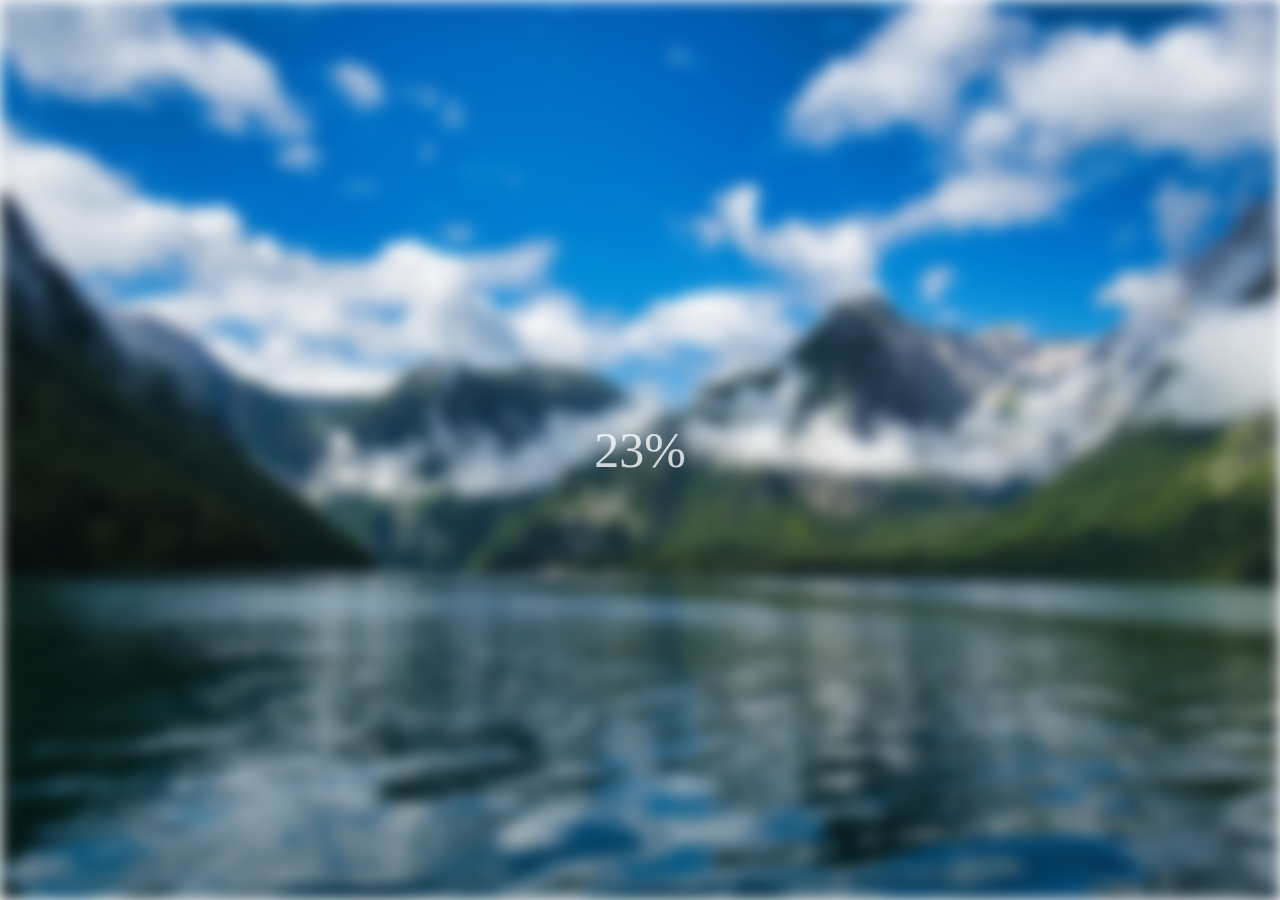
<file: Blurry Loading/index.html>
<!DOCTYPE html>
<html lang="en">
<head>
    <meta charset="UTF-8">
    <meta name="viewport" content="width=device-width, initial-scale=1.0">
    <title>Blurry Loading</title>
    <link rel="stylesheet" href="style.css">
</head>
<body>
    <section class="bg"></section>
    <div class="loading-text">0%</div>
    <script src="script.js"></script>
</body>
</html>
</file>
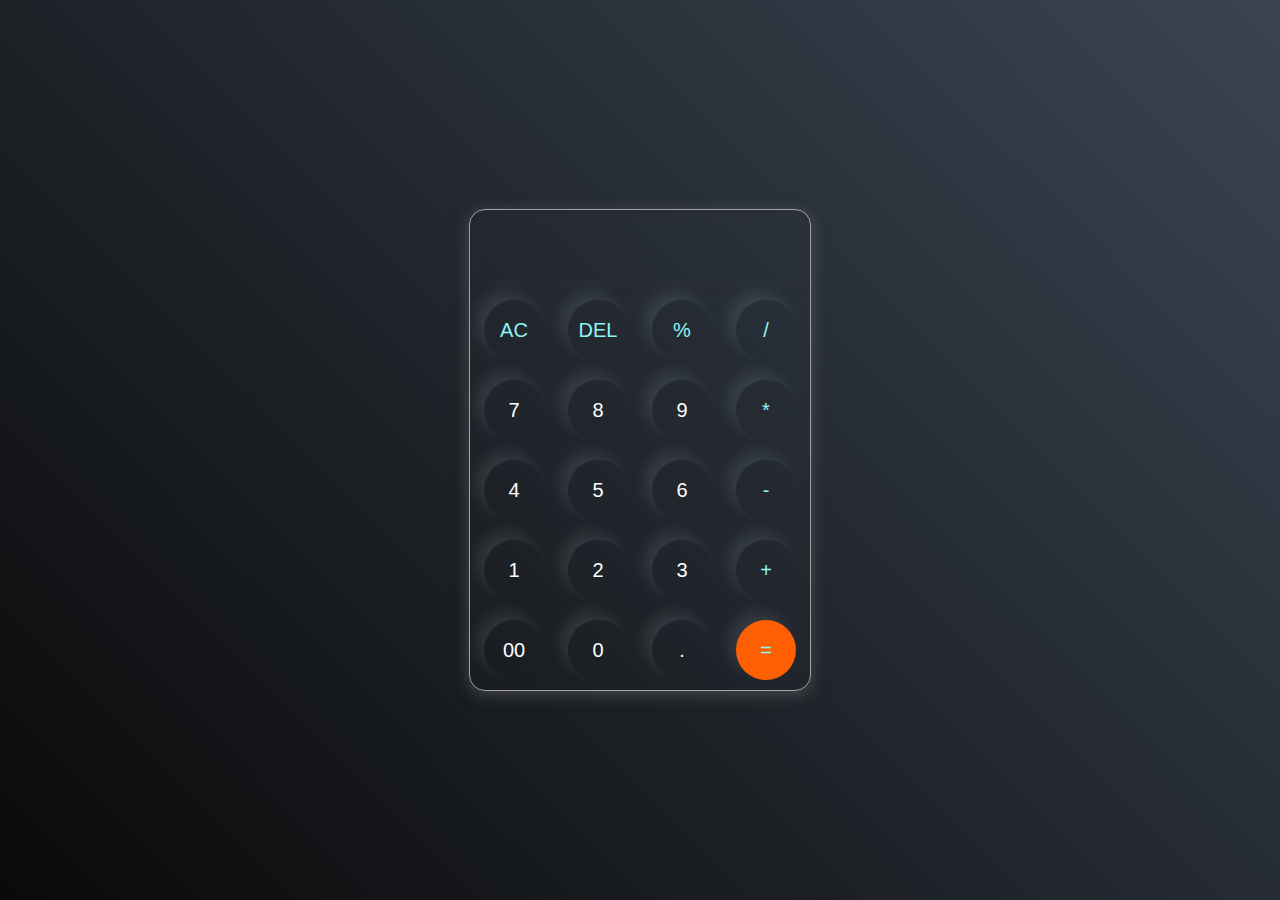
<file: Calculator/index.html>
<!DOCTYPE html>
<html lang="en">
<head>
    <meta charset="UTF-8">
    <meta name="viewport" content="width=device-width, initial-scale=1.0">
    <title>Calculator</title>
    <link rel="stylesheet" href="style.css">
</head>
<body>
    <div class="container">
        <input type="text" id="inputField" class="inputField" >
        <br>
        <input type="button" value="AC" class="input op" onclick="clr()">
        <input type="button" value="DEL" class="input op" onclick="clr()">
        <input type="button" value="%" class="input op" onclick="display('%')">
        <input type="button" value="/" class="input op" onclick="display('/')">
        <br>
        <input type="button" value="7" class="input" onclick="display('7')">
        <input type="button" value="8" class="input" onclick="display('8')">
        <input type="button" value="9" class="input" onclick="display('9')">
        <input type="button" value="*" class="input op" onclick="display('*')">
        <br>
        <input type="button" value="4" class="input" onclick="display('4')">
        <input type="button" value="5" class="input" onclick="display('5')">
        <input type="button" value="6" class="input" onclick="display('6')">
        <input type="button" value="-" class="input op" onclick="display('-')">
        <br>
        <input type="button" value="1" class="input" onclick="display('1')">
        <input type="button" value="2" class="input" onclick="display('2')">
        <input type="button" value="3" class="input" onclick="display('3')">
        <input type="button" value="+" class="input op" onclick="display('+')">
        <br>
        <input type="button" value="00" class="input" onclick="display('00')">
        <input type="button" value="0" class="input" onclick="display('0')">
        <input type="button" value="." class="input" onclick="display('.')">
        <input type="button" value="=" class="input equalBtn op" onclick="equate()">
    </div>
    <script src="script.js"></script>
</body>
</html>
</file>
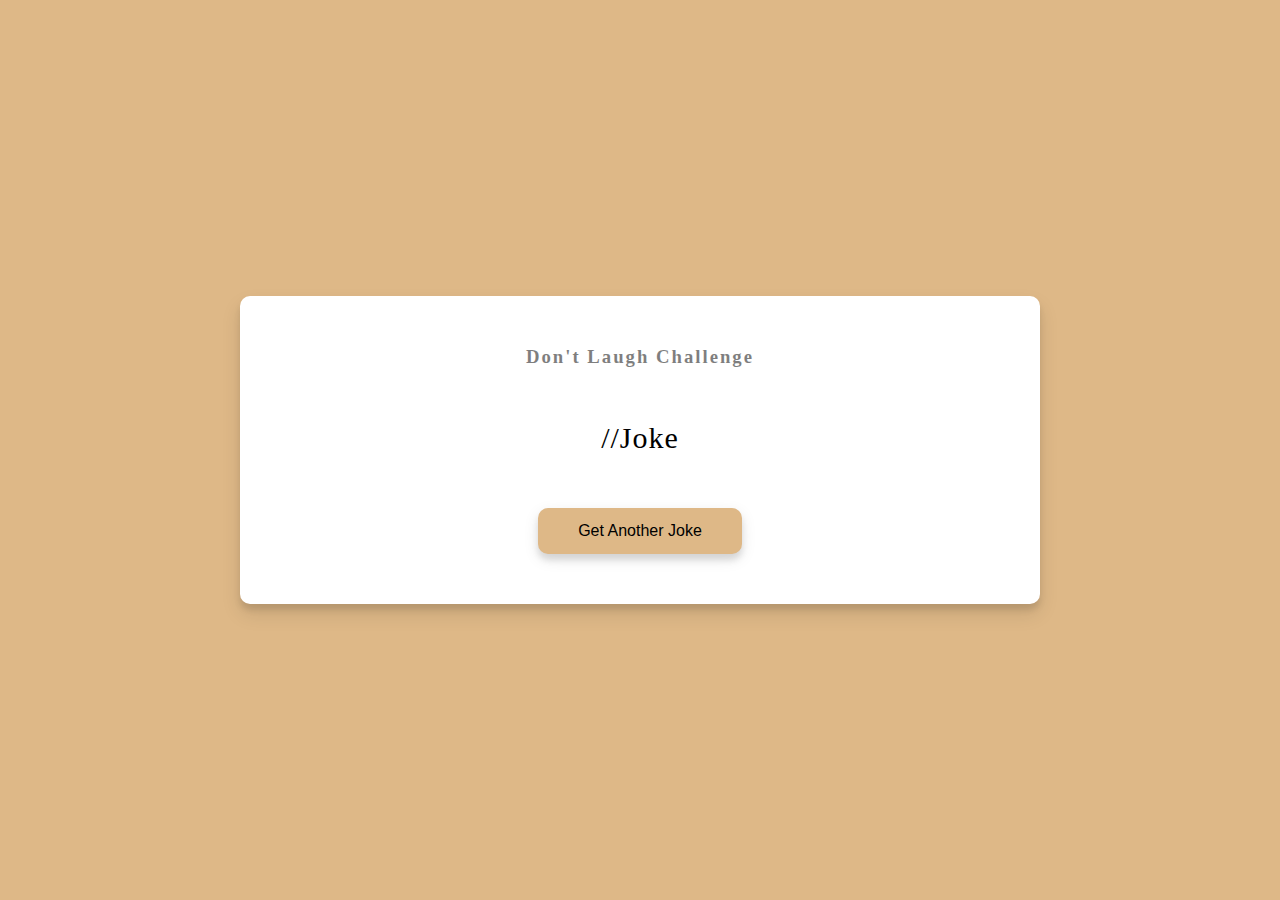
<file: Dad Jokes/index.html>
<!DOCTYPE html>
<html lang="en">
<head>
    <meta charset="UTF-8">
    <meta name="viewport" content="width=device-width, initial-scale=1.0">
    <title>Dad Jokes</title>
    <link rel="stylesheet" href="style.css">
</head>
<body>
    <div class="container">
        <h3>Don't Laugh Challenge</h3>
        <div id="joke" class="joke">
            //Joke
        </div>
        <button id="jokeBtn" class="btn">
            Get Another Joke
        </button>
    </div>

    <script src="script.js"></script>
</body>
</html>
</file>
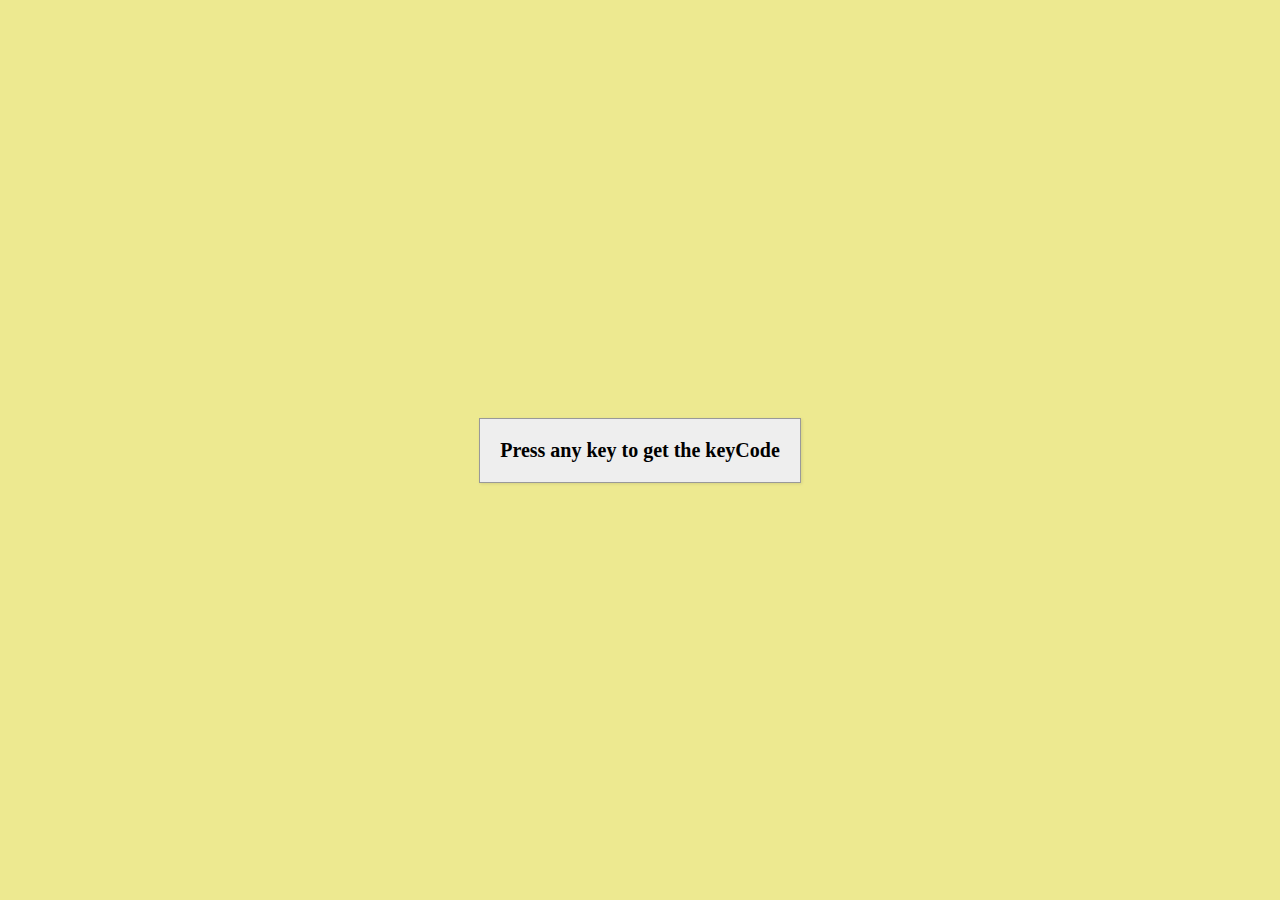
<file: Event KeyCodes/index.html>
<!DOCTYPE html>
<html lang="en">
<head>
    <meta charset="UTF-8">
    <meta name="viewport" content="width=device-width, initial-scale=1.0">
    <title>Event KeyCodes</title>

    <link rel="stylesheet" href="style.css">
</head>
<body>
    <div id="insert">
        
        <div class="key">
            Press any key to get the keyCode 
    </div>


    <script src="script.js"></script>
</body>
</html>
</file>
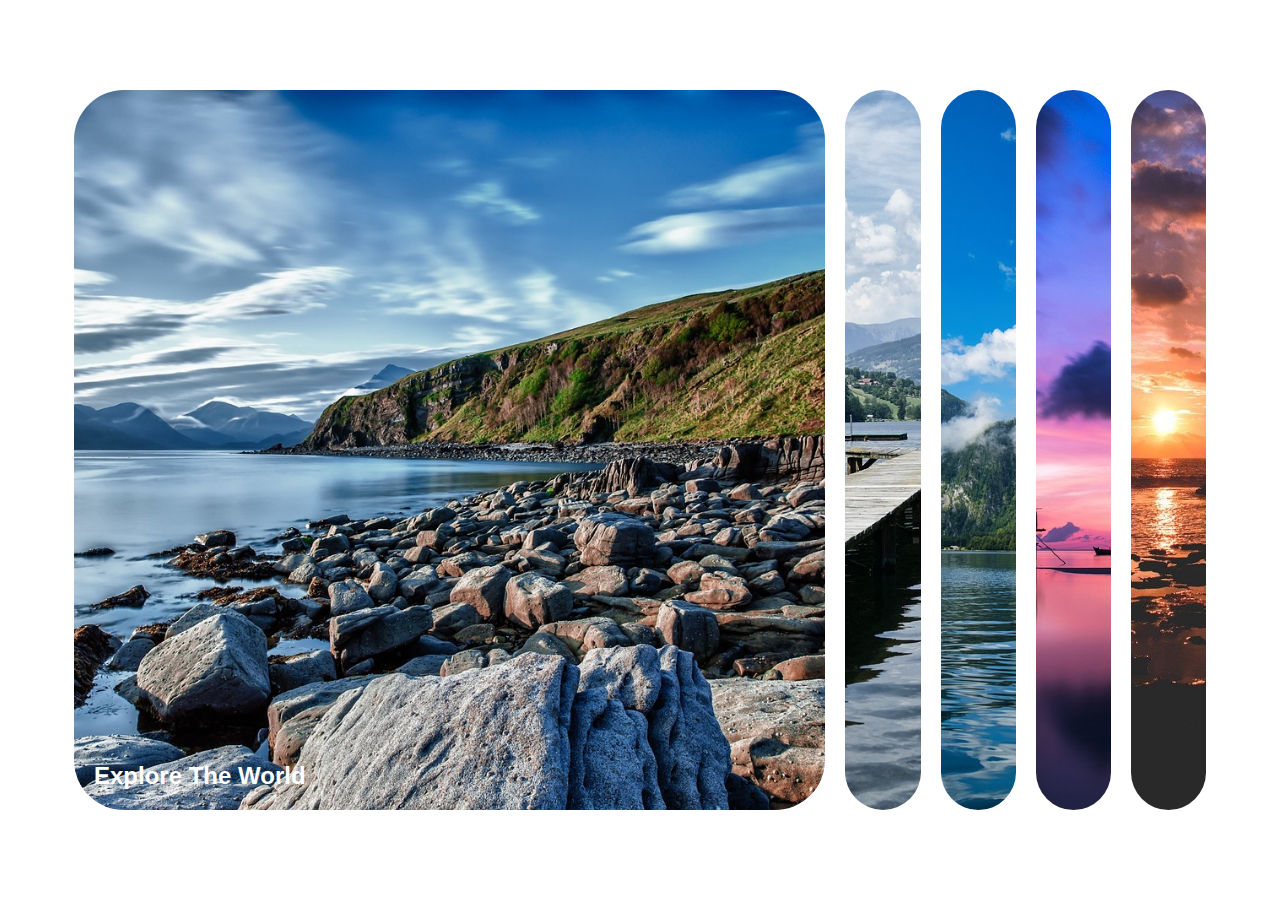
<file: Expanding Cards/index.html>
<!DOCTYPE html>
<html lang="en">
<head>
    <meta charset="UTF-8">
    <meta name="viewport" content="width=device-width, initial-scale=1.0">
    <title>Expanding Cards</title>
    <link rel="stylesheet" href="style.css">
    
</head>
<body>
    <div class="container">
        <div class="panel active" style="background-image: url(lake-192979_1280.jpg);">
            <h3>Explore The World</h3>
        </div>
        <div class="panel" style="background-image: url(lake-4426212_1280.jpg);">
            <h3>Wild Forest</h3>
        </div>
        <div class="panel" style="background-image: url(lake-7316684_1280.jpg);">
            <h3>Lake View</h3>
        </div>
        <div class="panel" style="background-image: url(sea-1014710_1280.jpg);">
            <h3>Beautiful Sea</h3>
        </div>
        <div class="panel" style="background-image: url(sunset-7865844_1280.jpg);">
            <h3>Sunny Beach</h3>
        </div>
    </div>
    
    <script src="script.js" >
        
    </script>
</body>
</html>
</file>
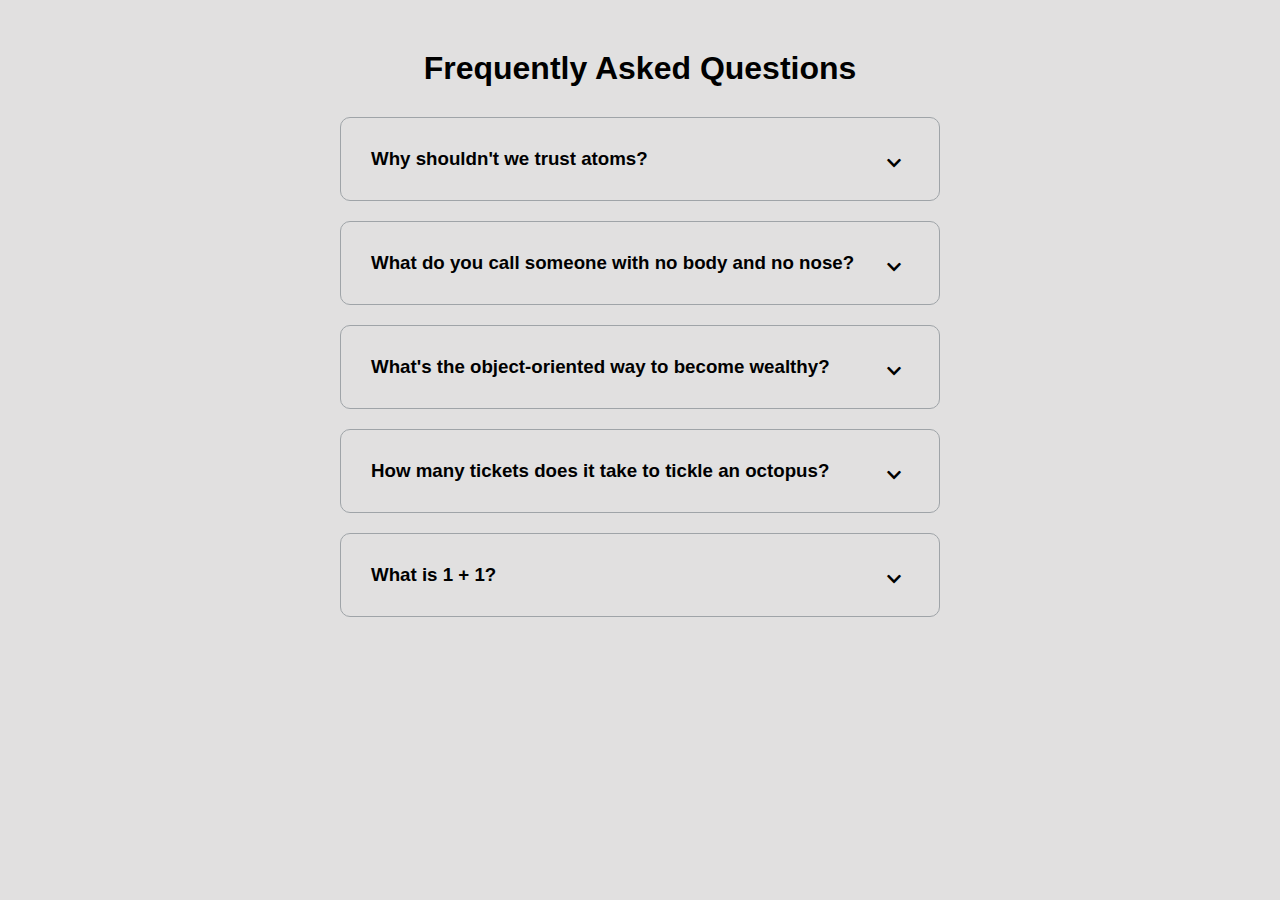
<file: FAQ Collapse/index.html>
<!DOCTYPE html>
<html lang="en">
<head>
    <meta charset="UTF-8">
    <meta name="viewport" content="width=device-width, initial-scale=1.0">
    <title>FAQ Collapse</title>
    <link rel="stylesheet" href="style.css">
    <!-- Font Awesome CDN -->
    <link rel="stylesheet" href="https://cdnjs.cloudflare.com/ajax/libs/font-awesome/5.15.4/css/all.min.css">
</head>
<body>
    <h1>Frequently Asked Questions</h1>
    <div class="faq-container">
        <div class="faq">
            <h3 class="faq-title">
                Why shouldn't we trust atoms?
            </h3>

            <p class="faq-text">
                They make up everything.
            </p>

            <button class="faq-toggle">
                <i class="fas fa-chevron-down"></i>
                <i class="fas fa-times"></i>
            </button>
        </div>

        <div class="faq">
            <h3 class="faq-title">
                What do you call someone with no body and no nose?
            </h3>

            <p class="faq-text">
                Nobody knows.
            </p>

            <button class="faq-toggle">
                <i class="fas fa-chevron-down"></i>
                <i class="fas fa-times"></i>
            </button>
        </div>

        <div class="faq">
            <h3 class="faq-title">
                What's the object-oriented way to become wealthy?
            </h3>

            <p class="faq-text">
                Inheritance.
            </p>

            <button class="faq-toggle">
                <i class="fas fa-chevron-down"></i>
                <i class="fas fa-times"></i>
            </button>
        </div>

        <div class="faq">
            <h3 class="faq-title">
                How many tickets does it take to tickle an octopus?
            </h3>

            <p class="faq-text">
                Ten-tickles!
            </p>

            <button class="faq-toggle">
                <i class="fas fa-chevron-down"></i>
                <i class="fas fa-times"></i>
            </button>
        </div>

        <div class="faq">
            <h3 class="faq-title">
                What is 1 + 1?
            </h3>

            <p class="faq-text">
                Depends on who you ask.
            </p>

            <button class="faq-toggle">
                <i class="fas fa-chevron-down"></i>
                <i class="fas fa-times"></i>
            </button>
        </div>
    </div>
    <script src="script.js"></script>
</body>
</html>
</file>
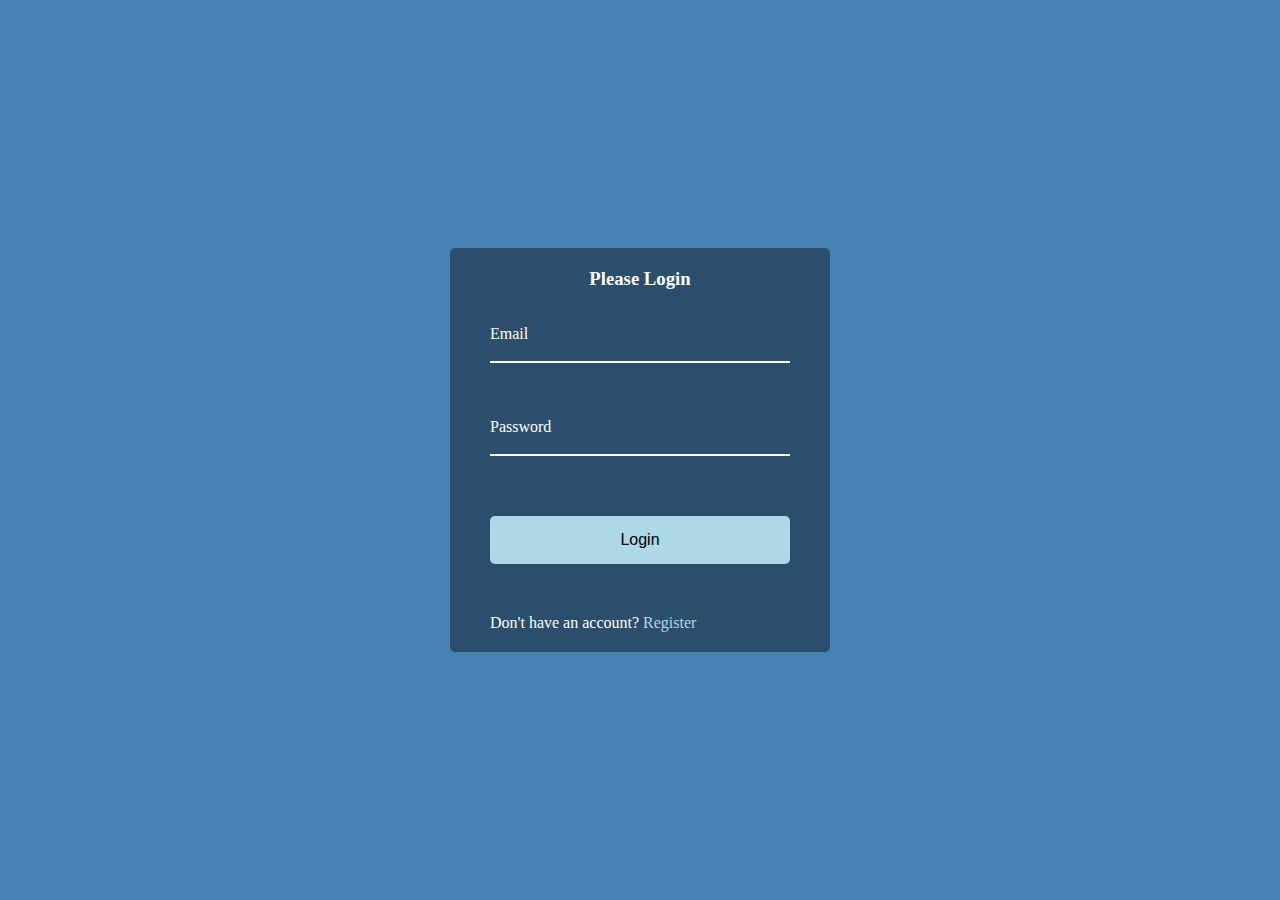
<file: Form Wave Animation/index.html>
<!DOCTYPE html>
<html lang="en">
<head>
    <meta charset="UTF-8">
    <meta name="viewport" content="width=device-width, initial-scale=1.0">
    <title>Form</title>
    <link rel="stylesheet" href="style.css">
</head>
<body>
    <div class="container">
        <h3>Please Login</h3>
        <form action="">
            <div class="control">
                <input class="input" type="text" required>
                <label for="">Email</label>
            </div>
            <div class="control">
                <input class="input" type="password" required>
                <label for="">Password</label>
            </div>
            <button class="btn" type="submit">Login</button>
            <p>Don't have an account? <a href="">Register</a></p>
        </form>
    </div>
    <script src="script.js"></script>
</body>
</html>
</file>
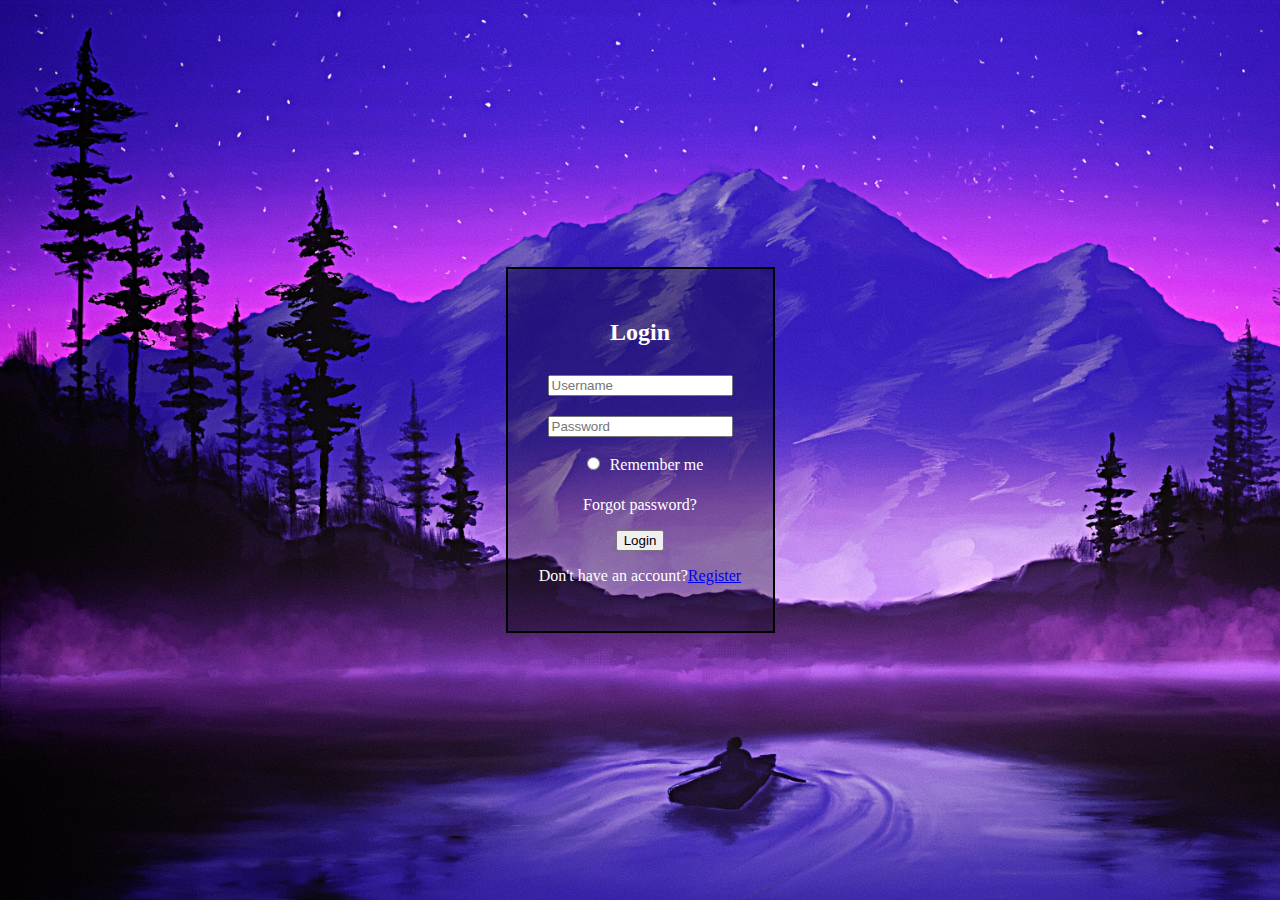
<file: Login page/index.html>
<!DOCTYPE html>
<html lang="en">
<head>
    <meta charset="UTF-8">
    <meta name="viewport" content="width=device-width, initial-scale=1.0">
    <title>Login</title>
    <link rel="stylesheet" href="style.css">
</head>
<body>
    <div class="container">
        <h2 class="text">Login</h2>
        <form action="">
            <input type="text" placeholder="Username"><br>
            <input type="text" placeholder="Password"><br>
            <label for=""><input type="radio">Remember me</label>
            <p class="text">Forgot password?</p>
            <button>Login</button>
            <p class="text">Don't have an account?<a href="#">Register</a></p>
        </form>
    </div>
</body>
</html>
</file>
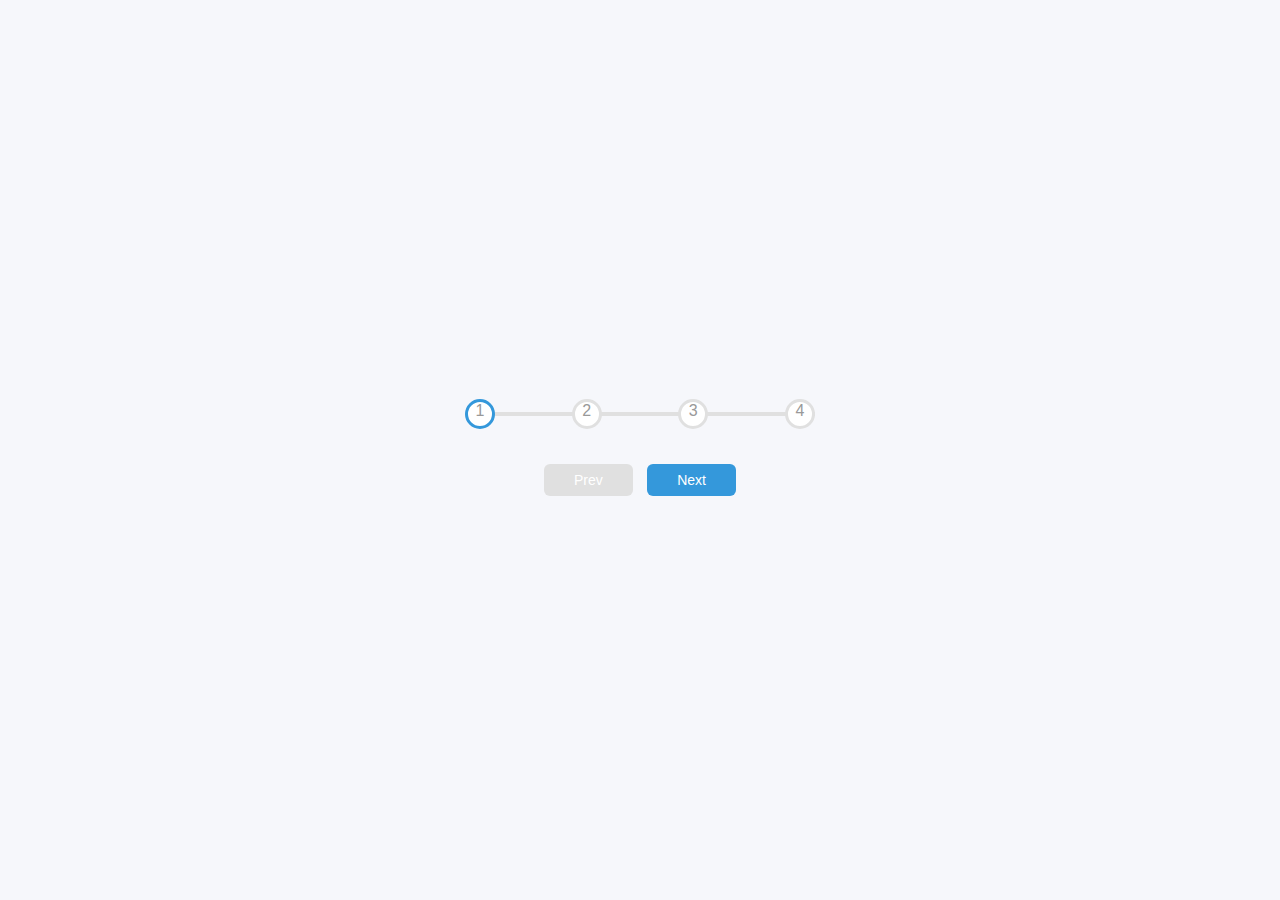
<file: Progress_step/index.html>
<!DOCTYPE html>
<html lang="en">
<head>
    <meta charset="UTF-8">
    <meta name="viewport" content="width=device-width, initial-scale=1.0">
    <title>Progress</title>
    <link rel="stylesheet" href="style.css">
</head>
<body>
    <div class="container">
        <div class="progress-container">
            <div class="progress" id="progress"></div>
                <div class="circle active">1</div>
                <div class="circle ">2</div>
                <div class="circle ">3</div>
                <div class="circle ">4</div>
            </div>
            <button class="btn" id="prev" disabled>Prev</button>
            <button class="btn" id="next" >Next</button>
        
    </div>

    <script src="script.js"></script>
</body>
</html>
</file>
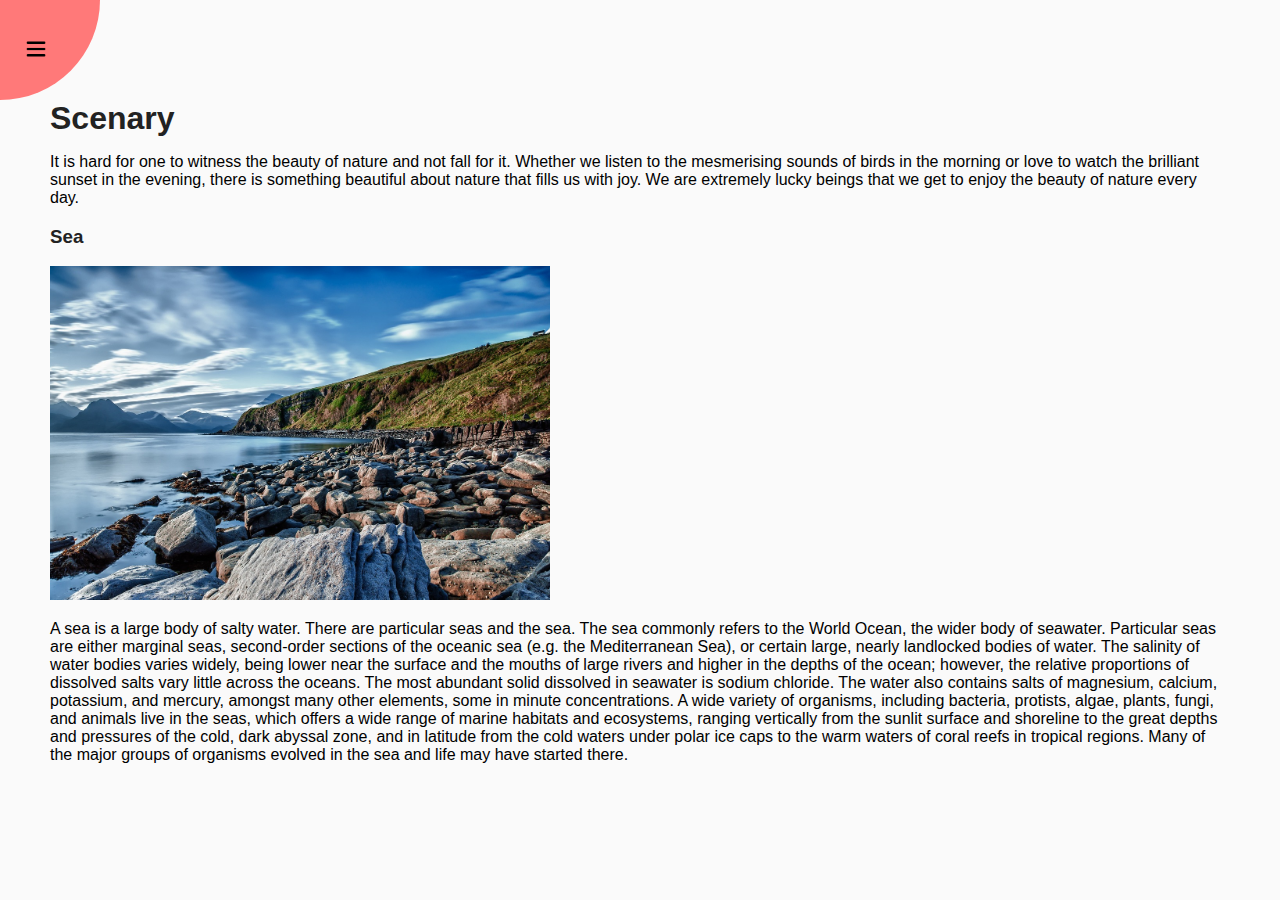
<file: Rotation Navigation/index.html>
<!DOCTYPE html>
<html lang="en">
<head>
    <meta charset="UTF-8">
    <meta name="viewport" content="width=device-width, initial-scale=1.0">
    <title>Document</title>
    <link rel="stylesheet" href="style.css">
</head>
<body>
    
    <div class="container ">
        <div class="circle-container">
            <div class="circle">
                <button id="close">
                    <img src="close.jpeg" class="fas fa-times">
                </button>
                <button id="open">
                    <img src="more.jpg" class="fas fa-bars">
                </button>
            </div>
        </div>
        <div class="content">
            <h1>Scenary</h1>
            <p>It is hard for one to witness the beauty of nature and not fall for it. Whether we listen to the mesmerising sounds of birds in the morning or love to watch the brilliant sunset in the evening, there is something beautiful about nature that fills us with joy. We are extremely lucky beings that we get to enjoy the beauty of nature every day.</p>
            <h3>Sea</h3>
            <img src="lake-192979_1280.jpg" width="500px" alt="">
            <p>A sea is a large body of salty water. There are particular seas and the sea. The sea commonly refers to the World Ocean, the wider body of seawater. Particular seas are either marginal seas, second-order sections of the oceanic sea (e.g. the Mediterranean Sea), or certain large, nearly landlocked bodies of water.

                The salinity of water bodies varies widely, being lower near the surface and the mouths of large rivers and higher in the depths of the ocean; however, the relative proportions of dissolved salts vary little across the oceans. The most abundant solid dissolved in seawater is sodium chloride. The water also contains salts of magnesium, calcium, potassium, and mercury, amongst many other elements, some in minute concentrations. A wide variety of organisms, including bacteria, protists, algae, plants, fungi, and animals live in the seas, which offers a wide range of marine habitats and ecosystems, ranging vertically from the sunlit surface and shoreline to the great depths and pressures of the cold, dark abyssal zone, and in latitude from the cold waters under polar ice caps to the warm waters of coral reefs in tropical regions. Many of the major groups of organisms evolved in the sea and life may have started there.</p>
        </div>
    </div>
    <nav>
        <ul>
            <li><img src="home.jpg" class="fas fa-home">Home</li>
            <li><img src="information-button.jpg" class="fas fa-user-alt"> About</li>
            <li><img src="phone.jpg"  class="fas fa-envelope">Contact</li>
        </ul>
    </nav>
<script src="script.js"></script>
</body>
</html>
</file>
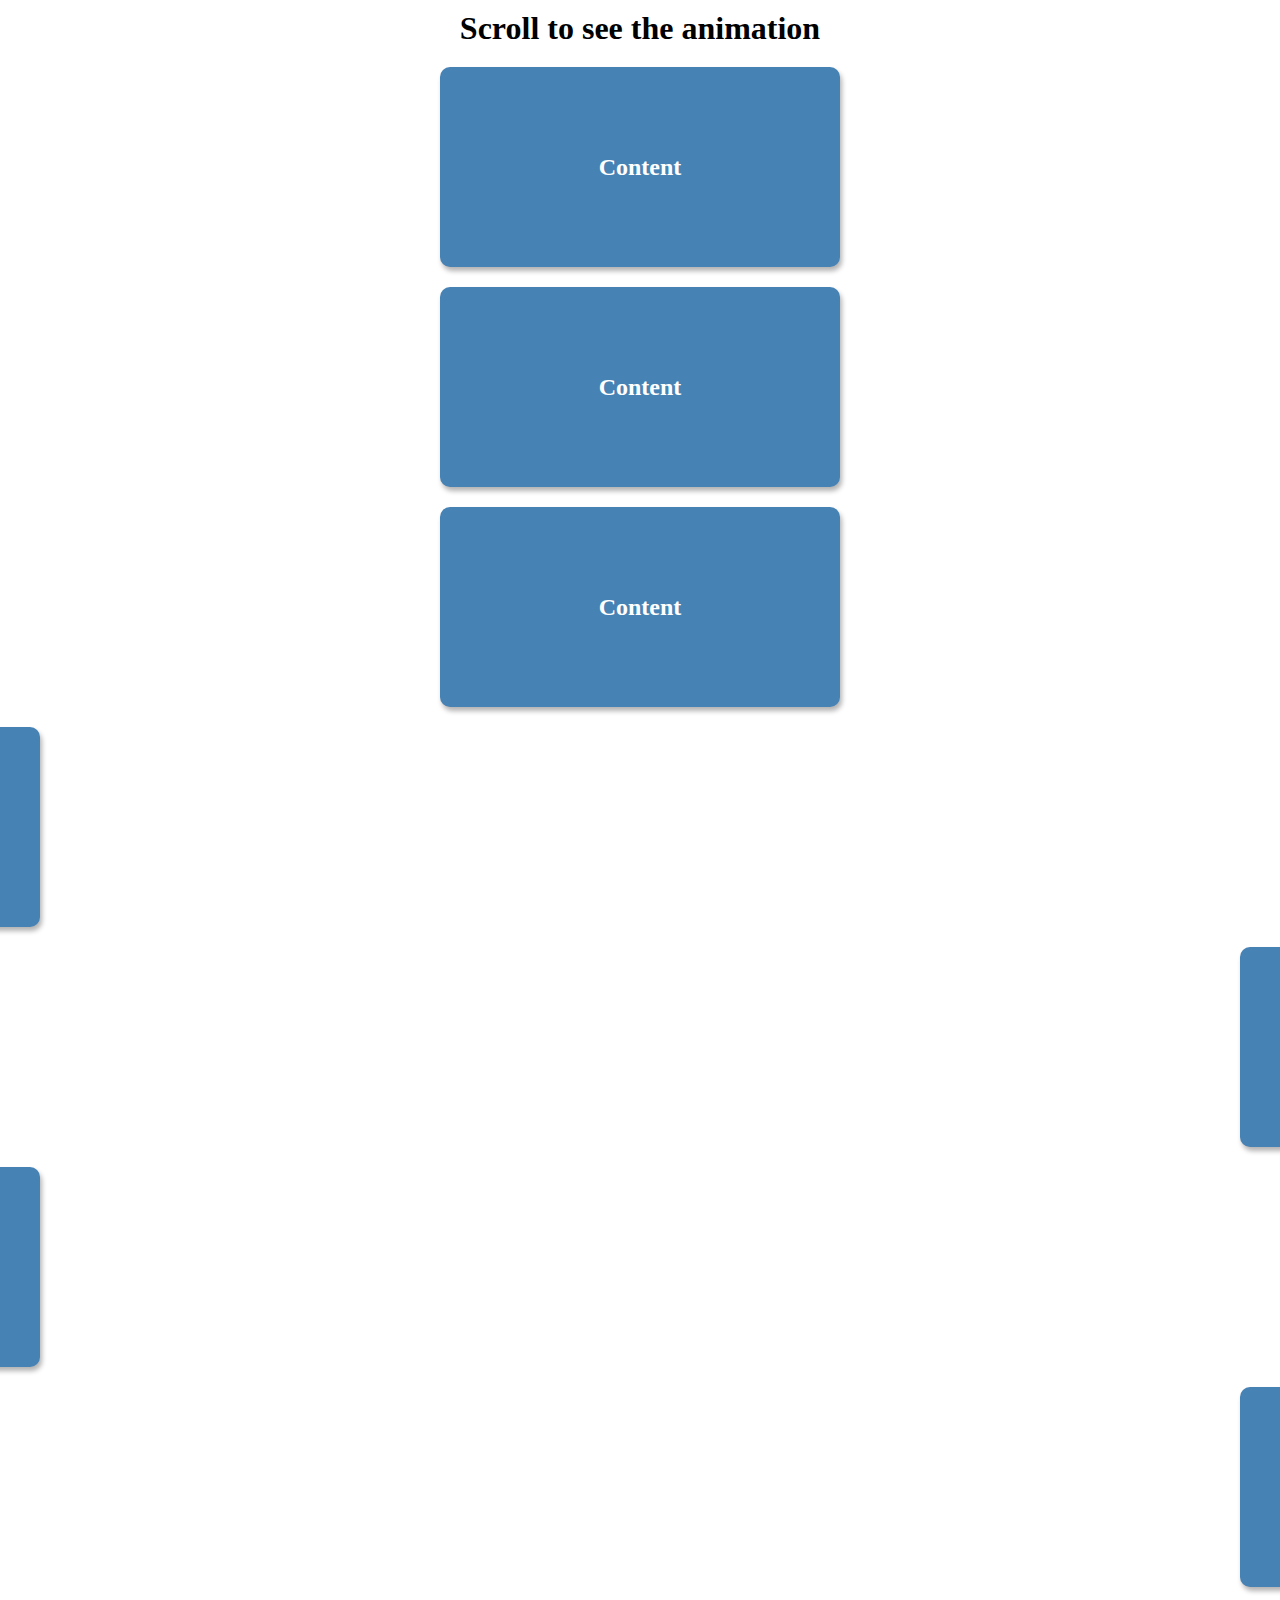
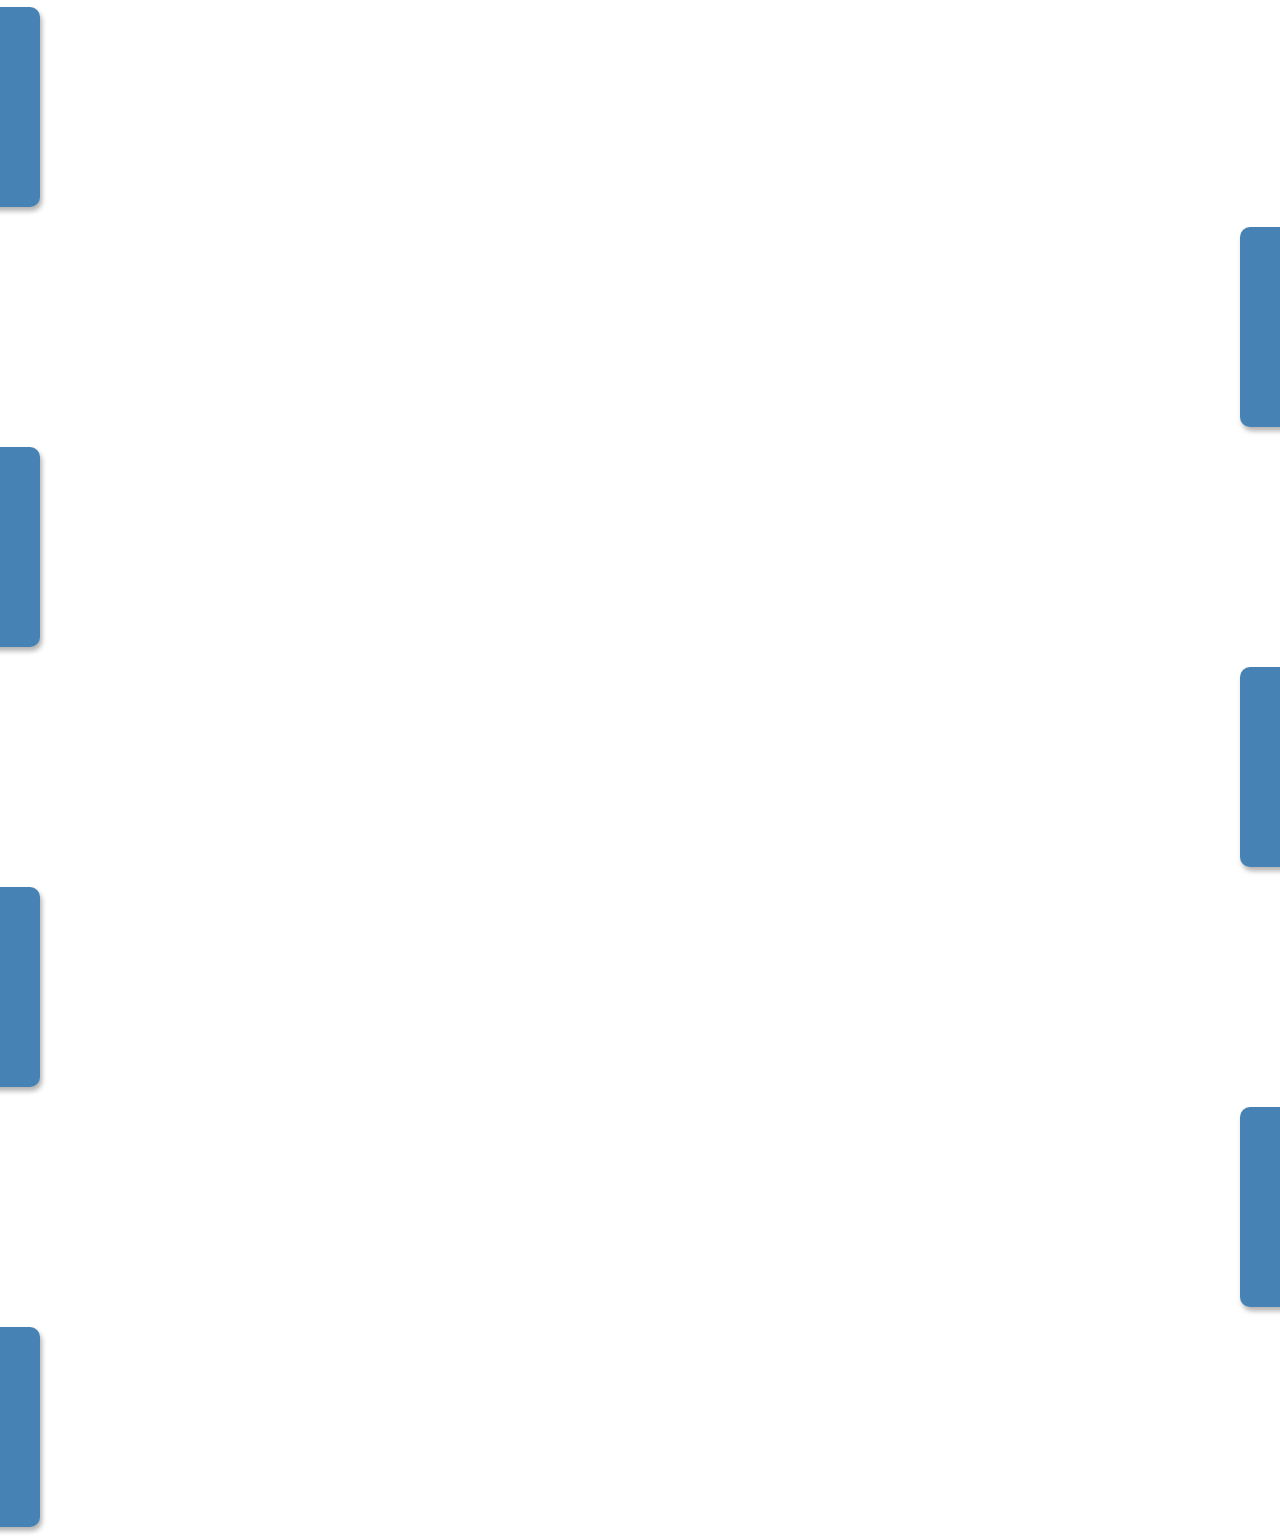
<file: Scroll Animation/index.html>
<!DOCTYPE html>
<html lang="en">
<head>
    <meta charset="UTF-8">
    <meta name="viewport" content="width=device-width, initial-scale=1.0">
    <title>Scroll Animation</title>
    <link rel="stylesheet" href="style.css">
</head>
<body>
    <h1>Scroll to see the animation</h1>
    <div><h2 class="box">Content</h2></div>
    <div><h2 class="box">Content</h2></div>
    <div><h2 class="box">Content</h2></div>
    <div><h2 class="box">Content</h2></div>
    <div><h2 class="box">Content</h2></div>
    <div><h2 class="box">Content</h2></div>
    <div><h2 class="box">Content</h2></div>
    <div><h2 class="box">Content</h2></div>
    <div><h2 class="box">Content</h2></div>
    <div><h2 class="box">Content</h2></div>
    <div><h2 class="box">Content</h2></div>
    <div><h2 class="box">Content</h2></div>
    <div><h2 class="box">Content</h2></div>
    <div><h2 class="box">Content</h2></div>
    <script src="script.js"></script>
</body>
</html>
</file>
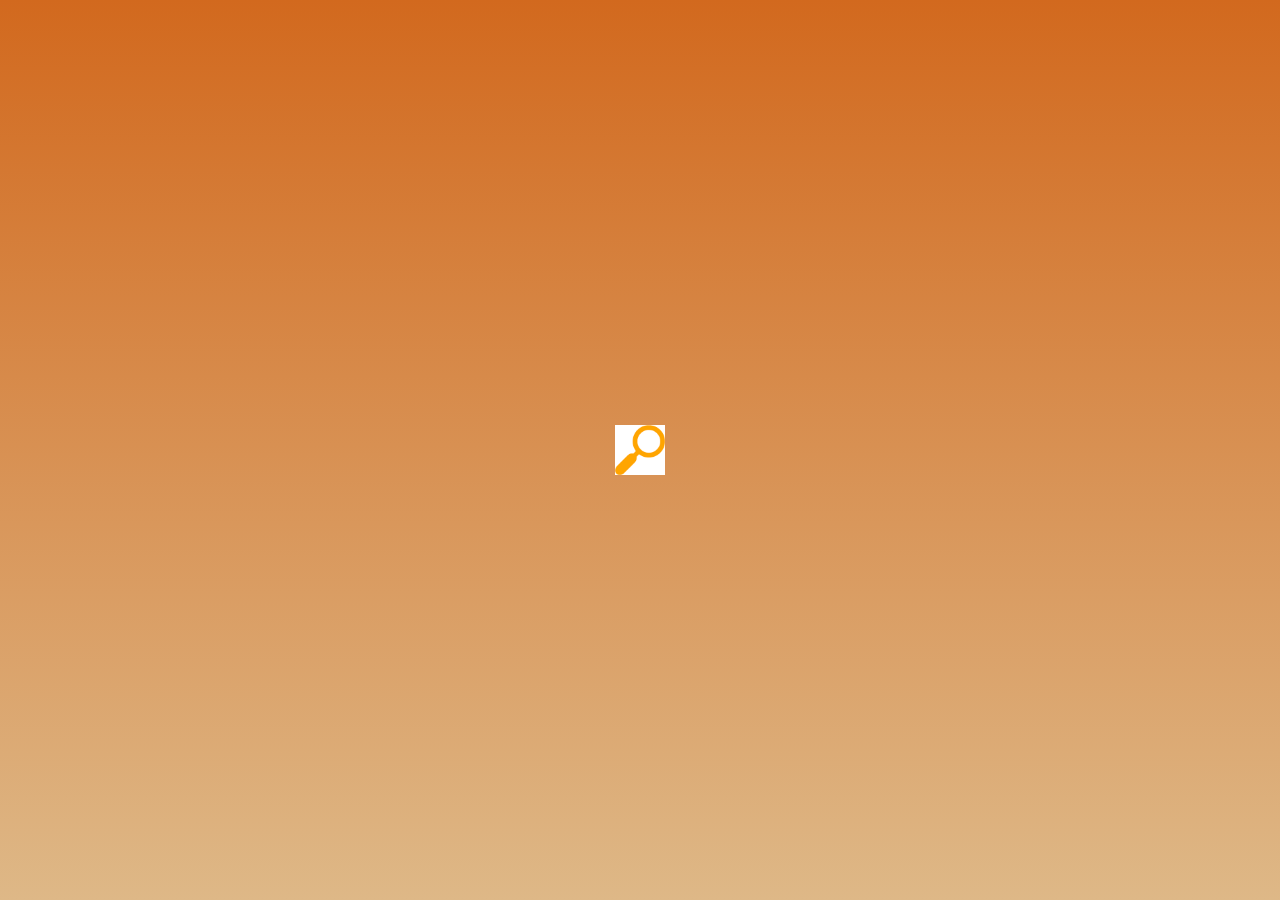
<file: Search Widget/index.html>
<!DOCTYPE html>
<html lang="en">
<head>
    <meta charset="UTF-8">
    <meta name="viewport" content="width=device-width, initial-scale=1.0">
    <title>Document</title>
    <link rel="stylesheet" href="style.css">
</head>
<body>
    <div class="search ">
        <input type="text" class="input" placeholder="Search....">
        <button class="btn"></button>
    
    </div>
    <script src="script.js"></script>
</body>
</html>
</file>
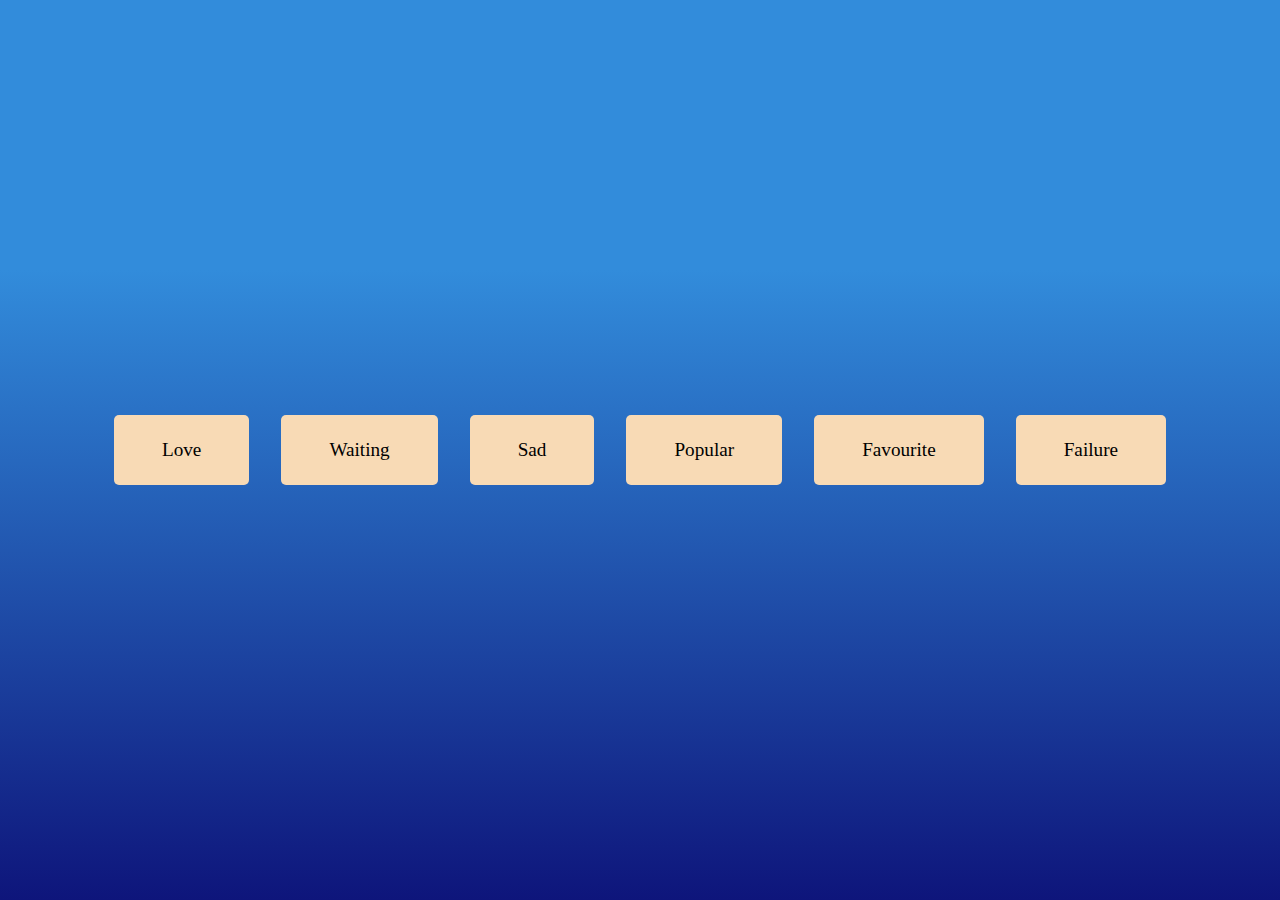
<file: Sound Board/index.html>
<!DOCTYPE html>
<html lang="en">
<head>
    <meta charset="UTF-8">
    <meta name="viewport" content="width=device-width, initial-scale=1.0">
    <title>Sound Board</title>
    <link rel="stylesheet" href="styel.css">
</head>
<body>
    
    <audio id='Love' src="Anbae Peranbae.mp3" type="audio/mpeg"></audio>

    <audio id='Waiting' src="Enna Solla Pogirai-Downringtone.com.mp3" type="audio/mpeg"></audio>

    <audio id='Sad' src="Maru Jenmam Eduthal Kooda-Downringtone.com.mp3" type="audio/mpeg"></audio>

    <audio id='Popular' src="Nenjin Ezhuth.mp3" type="audio/mpeg"></audio>

    <audio id='Favourite' src="Thalli Pogathey.mp3" type="audio/mpeg"></audio>
        
    <audio id='Failure' src="Vaadi Pulla Vaadi-Downringtone.com.mp3" type="audio/mpeg"></audio>

   <div id="buttons"></div>
    
    <script src="script.js"></script>
</body>
</html>
</file>
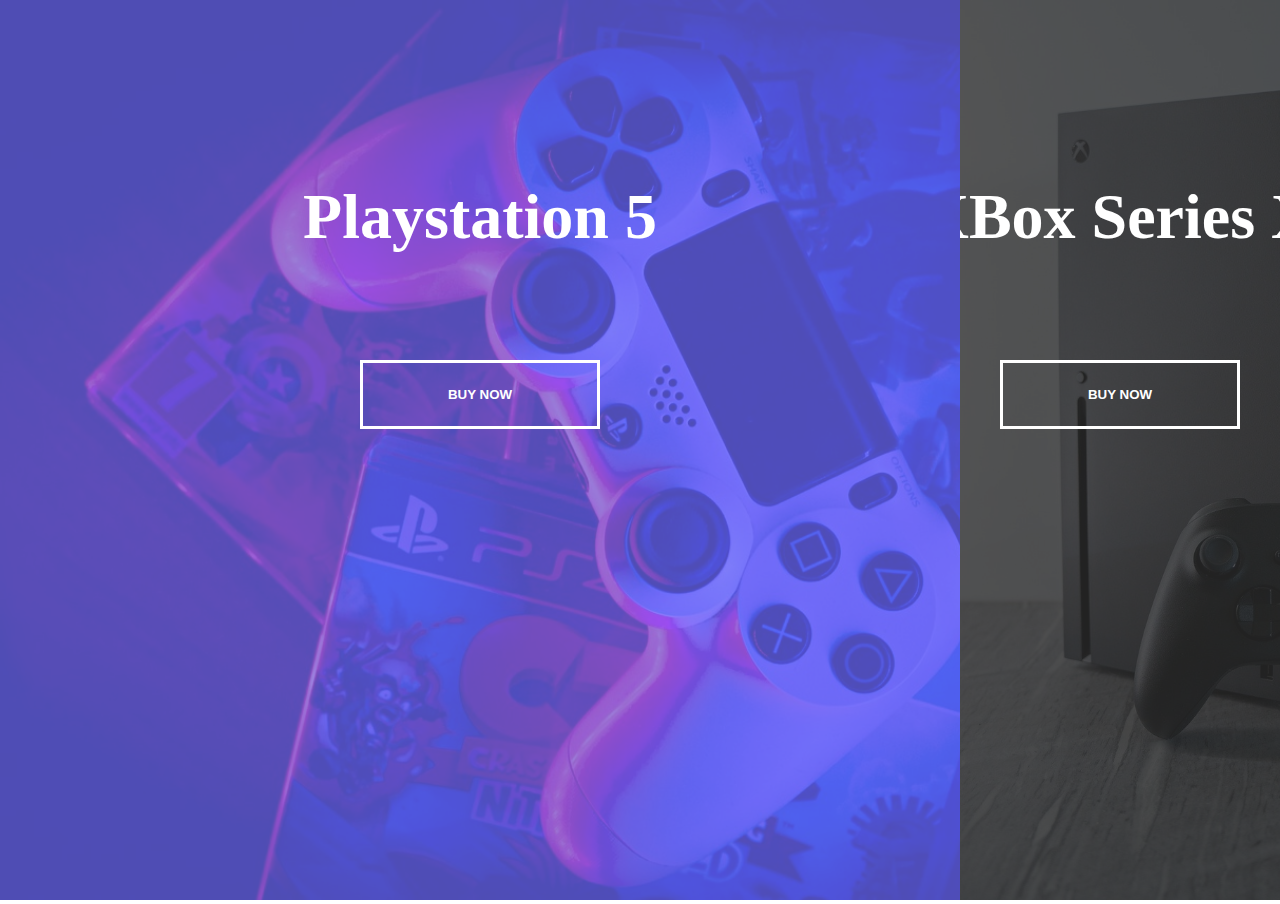
<file: Split landing page/index.html>
<!DOCTYPE html>
<html lang="en">
<head>
    <meta charset="UTF-8">
    <meta name="viewport" content="width=device-width, initial-scale=1.0">
    <title>Document</title>
    <link rel="stylesheet" href="style.css">
</head>
<body>
    <div class="container">
        <div class=" split playstation">
           
            <h1 class="head">Playstation 5</h1>
            <button class="buy">BUY NOW</button>
        </div>
        <div class="split xbox">
            
            <h1 class="head">XBox Series X</h1>
            <button class="buy">BUY NOW</button>
        </div>
    </div>
    <script src="script.js"></script>
</body>
</html>
</file>
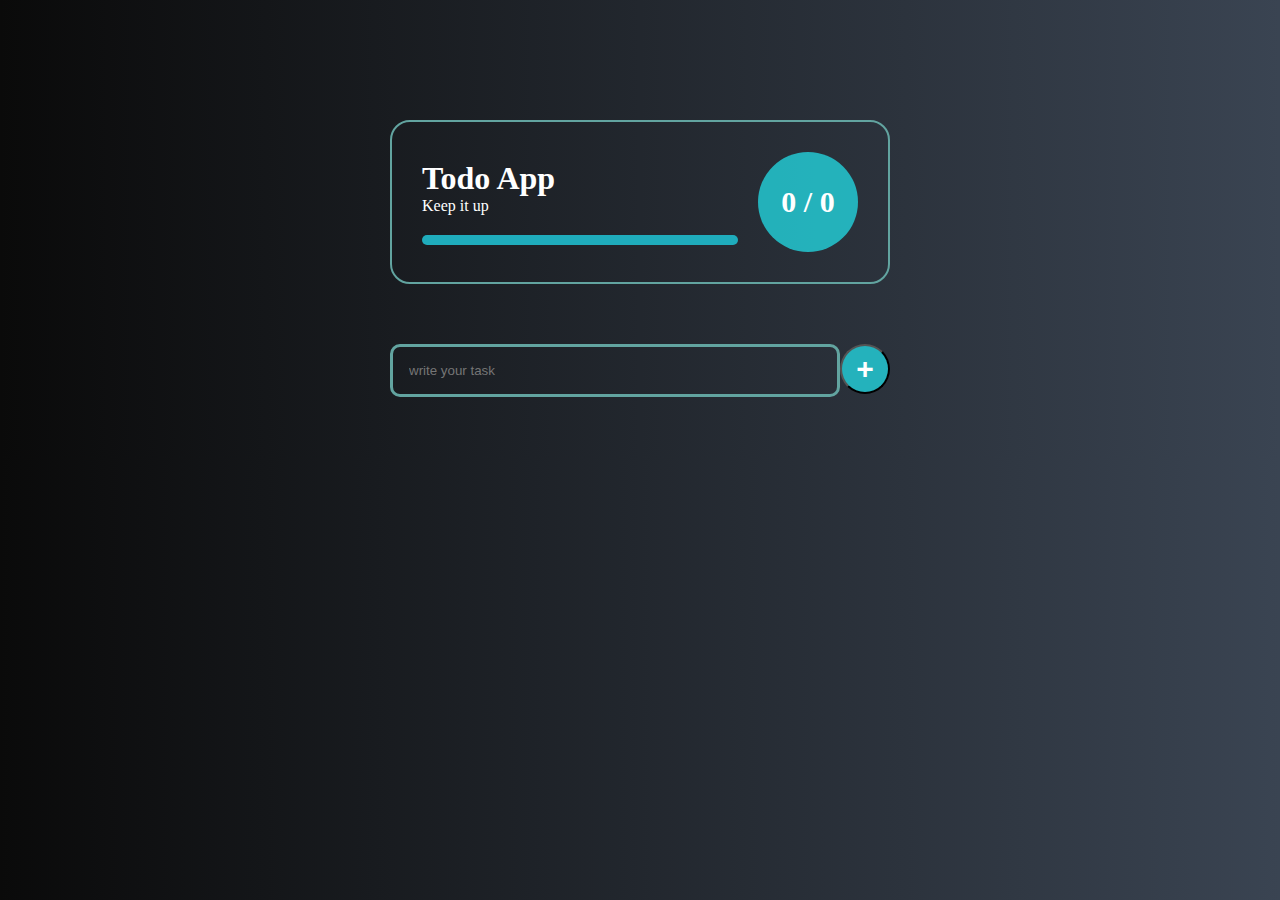
<file: To Do List/index.html>
<!DOCTYPE html>
<html lang="en">
<head>
    <meta charset="UTF-8">
    <meta name="viewport" content="width=device-width, initial-scale=1.0">
    <title>To Do List</title>
    <link rel="stylesheet" href="style.css">
</head>
<body>
    <div class="container">
        <div class="stats-container">
        <div class="details">
            <h1>Todo App</h1>
            <p> Keep it up</p>
            <div id="progressBar">
                <div id="progress"></div>
            </div>
        </div>
        <div class="stats-numbers">
            <p id="numbers">2 / 3</p>
        </div>
    </div>
        

    
    <form action="">
        <input type="text" id="taskinput" placeholder="write your task">
        <button id="newTask" type="submit">+</button>

    </form>
    
    <ul class="task-list"></ul>
</div>
    
    <script src="script.js"></script>

</body>
</html>
</file>
<file: Blurry Loading/style.css>
*{
    padding: 0px;
    margin: 0px;

}

body{
    display: flex;
    align-items: center;
    justify-content: center;
    height: 100vh;
    margin: 0;
}
.bg{
    background: url('lake.jpg') no-repeat center center/cover;
    position: absolute;
    top: 0;
    left: 0;
    width: 100vw;
    height: 100vh;
    z-index: -1;
    filter: blur(10px);
}

.loading-text{
    font-size: 50px;
    color: #fff;

}
</file>
<file: Calculator/style.css>
*{
    box-sizing: border-box;
    margin: 0px;
    padding: 0px;
}

body{
    font-family: 'Times New Roman', Times, serif;
    text-align: center;
    height: 100vh;
    justify-content: center;
    align-items: center;
    display: flex;
    background: linear-gradient(45deg, #0a0a0a, #3a4452);
}

.container{
    border: 1px solid rgb(164, 160, 160);
    background: #000;
    border-radius: 16px;
    background: transparent;
    box-shadow: 0px 3px 15px rgba(113, 115,119,0.5);
}

.inputField{
    background: transparent;
    width: 320px;
    color: white;
    float: 2px;
    margin: 10px;
    border: none;
    border-radius: 5px;
    box-shadow: 0px 3px 15px rgba(84,84,84,0.1);
    font-size: 40px;
    text-align: right;
    cursor: pointer;
}

input::placeholder{
    color:#ffffff;

}

input{
    border: none;
    width: 60px;
    height: 60px;
    margin: 10px;
    border-radius: 50%;
    color: #ffffff;
    background: transparent;
    font-size: 20px;
    box-shadow: -8px -8px 15px rgba(225, 255, 255, 0.1);


}

.equalBtn{
    background: #ff5f03;
}

.op{
    color: rgb(142, 245, 245);
}
</file>
<file: Dad Jokes/style.css>
*{
    box-sizing: border-box;
}
body{
    display: flex;
    justify-content: center;
    align-items: center;
    height: 100vh;
    margin: 0;
    overflow: hidden;
    background-color: burlywood;
    flex-direction: column;
    padding: 20px;
}
.container{
    background: white;
    border-radius: 10px;
    box-shadow: 0 10px 20px rgba(0,0,0,0.1), 0 6px 6px rgba(0,0,0,0.1);
    padding: 50px 20px;
    text-align: center;
    max-width: 100%;
    width: 800px;
}

h3{
    margin: 0;
    opacity: 0.5;
    letter-spacing: 2px;
}

.joke{
    font-size: 30px;
    letter-spacing: 1px;
    line-height: 40px;
    margin: 50px auto;
    max-width: 600px;

}

.btn{
    background-color: burlywood;
    border: 0;
    border-radius: 10px;
    box-shadow: 0 5px 15px rgba(0,0,0,0.1), 0 6px 6px rgba(0,0,0,0.1);
    padding: 14px 40px;
    font-size: 16px;
    cursor: pointer;
}

.btn:focus{
    outline: 0;
}

.btn:active{
    transform: scale(0.98);
}
</file>
<file: Event KeyCodes/style.css>
*{
    box-sizing: border-box;
}

body{
    background-color: #e9e57bd6;
    font-family: 'Times New Roman', Times, serif;
    display: flex;
    text-align: center;
    justify-content: center;
    align-items: center;
    height: 100vh;
    overflow: hidden;
    margin: 0px;
}

.key{
    border: 1px solid #999;
    background-color: #eee;
    box-shadow: 1px 1px 3px rgba(0, 0, 0, 0.1);
    display: inline-flex;
    align-items: center;
    font-size: 20px;
    padding: 20px;
    flex-direction: column;
    margin: 10px;
    font-weight: bold;
    min-width: 150px;
    position: relative;
}

.key small{
    position: absolute;
    top: -24px;
    left: 0;
    text-align: center;
    width: 100%;
    color: #555;
}
</file>
<file: Expanding Cards/style.css>
*{
    box-sizing: border-box;
}

body{
    font-family: sans-serif;
    display: flex;
    align-items: center;
    justify-content: center;
    height: 100vh;
    overflow: hidden;
    margin: 0;
}

.container{
    display: flex;
    width: 90vw;

}

.panel{
    background-size: auto 100%;
    background-position: center;
    background-repeat: no-repeat;
    height: 80vh;
    border-radius: 50px;
    color: white;
    cursor: pointer;
    flex: 0.5;
    margin: 10px;
    position: relative;
    transition: flex 0.7s ease-in;

}

.panel h3{
    font-size: 24px;
    position: absolute;
    bottom: 20px;
    left: 20px;
    margin: 0;
    opacity: 0;

}
.panel.active{
    flex: 5;
}
.panel.active h3{
    opacity: 1;
    transition: opacity 0.3s ease-in 0.4s;
}

@media(max-width: 480px){
    .container{
        width: 100vw;
    }

    .panel:nth-of-type(4), .panel:nth-of-type(5){
    display: none;
    }
}
</file>
<file: FAQ Collapse/style.css>
*{
    box-sizing: border-box;
}
body{
    font-family:'Trebuchet MS', 'Lucida Sans Unicode', 'Lucida Grande', 'Lucida Sans', Arial, sans-serif;
    background: #7e7d7d3c;
}

h1{
    margin: 50px 0 30px;
    text-align: center;
}

.faq-container{
    max-width: 600px;
    margin: 0 auto;
}

.faq{
    background-color: transparent;
    border: 1px solid #9fa4a8;
    border-radius: 10px;
    margin: 20px 0;
    padding: 30px;
    position: relative;
    overflow: hidden;
    transition: 0.3s ease;
}

.faq.active{
    background: #ffffff;
    box-shadow: 0 3px 6px rgba(0,0,0,0.1), 0 3px 6px rgba(0,0,0,0.1);
}

.faq.active::before,
.faq.active::after {
    content: '\f075'; /* Unicode for the icon */
    font-family: 'Font Awesome 5 Free'; /* Specify the correct Font Awesome font */
    font-weight: 900; /* Use font-weight 900 for 'solid' icons */
    color: #2ecc71;
    font-size: 7rem;
    position: absolute;
    opacity: 0.2;
    top: 0px; /* Adjust position */
    left: 20px; /* Adjust position */
    z-index: 0;

}

.faq.active::before{
    color: #3498db;
    top: -10px;
    left: -30px;
    transform: rotateY(180deg);
}

.faq-title{
    margin: 0 35px 0 0;

}

.faq-text{
    margin: 30px 0 0;
    display: none;
    
}

.faq.active .faq-text{
    display: block;
}

.faq-toggle{
    background: transparent;
    border: 0;
    border-radius: 50%;
    cursor: pointer;
    display: flex;
    align-items: center;
    justify-content: center;
    font-size: 16px;
    padding: 0;
    position: absolute;
    top: 30px;
    right: 30px;
    width: 30px;
    height: 30px;
}
.faq-toggle:focus{
    outline: 0;
}
.faq-toggle .fa-times{
    display: none;

}

.faq.active .faq-toggle .fa-times{
    color: #fff;
    display: block;
    
}

.faq.active .faq-toggle{
    background-color: #9fa4a8;
    
}

.faq.active .faq-toggle .fa-chevron-down{
    display: none;
    
}
</file>
<file: Form Wave Animation/style.css>
* {
    margin: 0;
    padding: 0;
}

body {
    display: flex;
    align-items: center;
    justify-content: center;
    height: 100vh;
    background-color: steelblue;
    color: white;
}

.container {
    padding: 20px 40px;
    width: 5% 0%;
    background-color: rgba(0, 0, 0, 0.4);
    color: white;
    border-radius: 5px;
}

.container a {
    color: lightblue;
    text-decoration: none;
}

.control {
    position: relative;
    margin: 20px 0 40px;
    width: 300px;
}

.input {
    background: transparent;
    border: none;
    border-bottom: 2px solid #faf8f8;
    padding: 15px 0;
    color: white;
    margin: 15px 0;
    display: block;
    width: 100%;
    font-size: 18px;
}

.control input:focus, .control input:valid {
    outline: 0;
    border-bottom-color: skyblue;
}

.btn {
    background-color: lightblue;
    width: 100%;
    margin: 20px 0;
    padding: 15px;
    border-radius: 5px;
    cursor: pointer;
    display: inline-block;
    border: 0;
    font-size: 16px;
}

.btn:focus {
    outline: 0;
}

.btn:active {
    transform: scale(0.98);
}

p {
    margin-top: 30px;
}

h3 {
    text-align: center;
}

.control label {
    position: absolute;
    top: 15px;
    left: 0;
    transition: 0.3s cubic-bezier(0.68, -0.55, 0.265, 1.55);
}

.control input:focus + label,
.control input:valid + label {
    color: lightblue;
    transform: translateY(-30px);
}
</file>
<file: Login page/style.css>
*{
    box-sizing: border-box;

}

body{
    display: flex;
    justify-content: center;
    align-items: center;
    text-align: center;
    height: 100vh;
    margin: 0;
    background: url("purple_mount.jpg");
    background-repeat: no-repeat;
    background-size: cover;
}

.container{
    border: 2px solid black;
    color: white;
    background: rgba(0,0,0,0.3);
    padding: 30px;

}
.container input{
    margin: 10px;

}
</file>
<file: Progress_step/style.css>
*{
    box-sizing: border-box;
}
:root{
    --line-border-fill:#3498db;
    --line-border-empty:#e0e0e0;

}

body{
    background-color: #f6f7fb;
    font-family: 'Roboto',sans-serif;
    display: flex;
    flex-direction: column;
    align-items: center;
    justify-content: center;
    height: 100vh;
    overflow: hidden;
    margin: 0;
}

.container{
    text-align: center;

}

.progress-container{
    display: flex;
    justify-content: space-between;
    position: relative;
    margin-bottom: 30px;
    max-width: 100%;
    width:350px;
}

.progress-container::before{
    content: ' ';
    background-color: var(--line-border-empty);
    position: absolute;
    top: 50%;
    left: 0;
    transform: translateY(-50%);
    height: 4px;
    width: 100%;
    z-index: -1;
}
.progress{
    background-color: var(--line-border-fill);
    position: absolute;
    top: 50%;
    left: 0;
    transform: translateY(-50%);
    height: 4px;
    width: 0%;
    z-index: -1;
    transition: 0.4s ease;
}

.circle{
    background-color: #fff;
    color: #999;
    border-radius: 50%;
    height: 30px;
    width: 30px;
    display: flex;
    text-align: center;
    justify-content: center;
    border: 3px solid var(--line-border-empty);
    transition: .4s ease;
}

.circle.active{
    border-color: var(--line-border-fill);
}

.btn{
    background-color: var(--line-border-fill);
    color: #fff;
    border: 0;
    border-radius: 6px;
    cursor: pointer;
    font-family: inherit;
    padding: 8px 30px;
    margin: 5px;
    font-size: 14px;

}

.btn:active{
    transform: scale(0.98);
}

.btn:focus{
    outline: 0;
}

.btn:disabled{
    background-color: var(--line-border-empty);
    cursor: not-allowed;
}
</file>
<file: Rotation Navigation/style.css>
* {
    box-sizing: border-box;
}

body {
    font-family: sans-serif;
    overflow-x: hidden;
    background-color: #333;
    color: #222;
    margin: 0;
}

.container {
    background-color: #fafafa;
    transform-origin: top left;
    transition: transform 0.5s linear;
    width: 100vw;
    min-height: 100vh;
    padding: 50px;
}

.container.show-nav {
    transform: rotate(-20deg);
}

.circle-container {
    position: fixed;
    top: -100px;
    left: -100px;
}

.circle {
    background-color: #ff7979;
    height: 200px;
    width: 200px;
    border-radius: 50%;
    position: relative;
    transition: transform 0.5s linear;
}

.fas {
    width: 20px;
    margin-right: 10px;
    font-size: 20px;
}

.circle button {
    position: absolute;
    top: 50%;
    left: 50%;
    height: 100px;
    background: transparent;
    border: 0;
    font-size: 26px;
    color: #fff;
}

.circle button:focus {
    outline: none;
}

.circle button#open {
    left: 60%;
}

.circle button#close {
    top: 60%;
    transform: rotate(90deg);
    transform-origin: top left;
}

.content img {
    max-width: 100%;
}

.content {
    max-width: 100%;
    margin: 50px auto;
}

.content h1 {
    margin: 0;
}

.content p {
    color: black;
}

nav {
    position: fixed;
    bottom: 40px;
    left: 0;
    z-index: 100;
}

nav ul {
    list-style-type: none;
    padding-left: 30px;
    margin: 50px auto;
}

nav ul li {
    margin: 40px 0;
    text-transform: uppercase;
    color: white;
    transform: translateX(-100%);
    transition: transform 0.4s ease-in;
}

nav ul li+li+li {
    margin-left: 30px;
    transform: translateX(-200%);
}

nav ul li+li {
    margin-left: 15px;
    transform: translateX(-150%);
}

.container.show-nav .circle {
    transform: rotate(-70deg);
}

.container.show-nav + nav li {
    transform: translateX(0);
    transition-delay: 0.3s;
}
</file>
<file: Scroll Animation/style.css>
* {
    padding: 0;
    margin: 0;
    box-sizing: border-box;
}

body {
    display: flex;
    flex-direction: column;
    align-items: center;
    justify-content: center;
    width: 100vw;
}

h1 {
    margin: 10px;
}

.box {
    align-items: center;
    justify-content: center;
    color: white;
    background-color: steelblue;
    padding: 20px;
    border-radius: 10px;
    box-shadow: 2px 4px 5px rgba(0, 0, 0, 0.3);
    width: 400px;
    height: 200px;
    display: flex;
    margin: 10px;
    transform: translateX(200%);
    transition: transform 0.4s ease;
}

.box.show.right {
    transform: translateX(0px);
}

.box.show.left {
    transform: translateX(0px);

}

.box.right {
transform: translateX(200%);
}

.box.left {
    transform: translateX(-200%);

}

.box h2 {
    font-size: 45px;
}
</file>
<file: Sound Board/styel.css>
*{
    box-sizing: border-box;
}
body{
    display: flex;
    justify-content: center;
    text-align: center;
    align-items: center;
    flex-direction: column;
    font-family: 'Times New Roman', Times, serif;
    
    height: 100vh;
    overflow: hidden;
    margin: 0;
    flex-wrap: wrap;
    font-weight: 400;
    background:linear-gradient(rgb(50, 140, 219) 30%,rgb(14, 21, 123));
}

.btn{
    background: rgb(248, 218, 181);
    border-radius: 5px;
    border: none;
    color: black;
    margin: 1rem;
    padding: 1.5rem 3rem;
    font-size: 1.2rem;
    font-family: inherit;
    cursor: pointer;
}
.btn:hover{
    opacity: 0.9;
}
.btn:focus{
    outline: none;
}
</file>
<file: Split landing page/style.css>
:root{
    --left-bg-color:rgba(112, 109, 248, 0.7);
    --right-bg-color:rgba(43,43,43,0.8);
    --left-btn-hover-color:rgb(53, 50, 193);
    --right-btn-hover-color:rgb(35, 39, 35);
    --hover-width:75%;
    --other-width:25%;
    --speed:1000ms;
}

*{
    box-sizing: border-box;
    padding: 0;
    margin: 0;
}
body{
    height: 100vh;
    width: 100vw;
    color: white;
    display: inline-block;
    overflow-x:hidden;
}

.container{
    position: relative;
    width: 100%;
    height: 100%;
    background: #fff;
}

.split{
    position: absolute;
    width: 50%;
    height: 100%;
    overflow: hidden;
}
.split.playstation{
    left: 0;
    background-image: url(playstation-6689793_1280.jpg);
    background-repeat: no-repeat;
    background-size: cover;
    
}
.split.xbox{
    right: 0;
    background-image: url(xbox-7986823_1280.jpg);
    background-repeat: no-repeat;
    background-size: cover;
}
.split.playstation::before{
    content: '';
    position: absolute;
    width: 100%;
    height: 100%;
    background-color: var(--left-bg-color);
}
.split.xbox::before{
    content: '';
    position: absolute;
    width: 100%;
    height: 100%;
    background-color: var(--right-bg-color);
}
.buy{
    width: 15rem;
    display: flex;
    align-items: center;
    justify-content: center;
    background: transparent;
    border: 0.2rem white solid;
    justify-content: center;
    position: absolute;
    top: 40%;
    left: 50%;
    transform: translatex(-50%);
    text-decoration: none;
    padding: 1.5rem;
    color: white;
    font-weight: bold;

}

.split.playstation .buy:hover{
    background-color: var(--left-btn-hover-color);
    border-color: var(--left-btn-hover-color);
}

.split.xbox .buy:hover{
    background-color: var(--right-btn-hover-color);
    border-color: var(--right-btn-hover-color);
}

.split.playstation, .split.xbox, .split.playstation::before, .split.xbox::before{
    transition: all var(--speed) ease-in-out;
}

.head{
    justify-content: center;
    align-items: center;
    position: absolute;
    top: 20%;
    left: 50%;
    font-size: 4rem;
    transform: translateX(-50%);
    white-space: nowrap;
}

.hover-left .playstation{
    width: var(--hover-width);
}

.hover-left .xbox{
    width: var(--other-width);
}

.hover-right .xbox{
    width: var(--hover-width);
}

.hover-right .playstation{
    width: var(--other-width);
}

@media(max-width: 800px){
    h1{
        font-size: 2rem;
        top: 30%;
    }
    .buy{
        padding: 1.2rem;
        width: 12rem;
    }
}
</file>
<file: To Do List/style.css>
*{
    padding: 0px;
    margin: 0px;
    box-sizing: border-box;
}

body{
    background: linear-gradient(to right, #0a0a0a, #3a4452);
    color: white;
}

.container{
    justify-content: center;
    align-items: center;
    display: flex;
    flex-direction: column;
    margin-top: 120px;
    max-width: 500px;
    margin: 120px auto 0 auto;
}
.details{
    width: 100%;
}

#progress{
    width: 80%;
    height: 10px;
    background: #0c0404;
    border-radius: 10px;
    transition: all 0.3s ease;
}
.stats-container{
    padding: 30px;
    border-radius: 20px;
    border: 2px solid rgb(98, 164, 160);
    display: flex;
    gap: 20px;
    width: 100%;
    justify-content: center;
    align-items: center;
    display: flex;

}

#progressBar{
    width: 100%;
    height: 10px;
    background-color: #1facbc;
    border-radius: 5px;
    margin-top: 20px;
}

#numbers{
    width: 100px;
    height: 100px;
    background: rgba(35, 227, 237, 0.726);
    justify-content: center;
    align-items: center;
    display: flex;
    border-radius: 50%;
    font-size: 30px;
    font-weight: bold;
}

form{
    margin-top: 60px;
    width: 100%;
    display: flex;
}

input{
    padding: 16px;
    background: transparent;
    border: 3px solid rgb(98, 164, 160);
    flex: 1;
    border-radius: 10px;
    outline: none;
    color: white;
}

button{
    width: 50px;
    height: 50px;
    justify-content: center;
    align-items: center;
    display: flex;
    border-radius: 50%;
    background: rgba(35, 227, 237, 0.726);
    color: white;
    font-size: 30px;
    outline: none;
    font-weight: bold;

}

.task-list{
    margin-top: 60px;
    width: 100%;
    display: flex;
}
.task-list li{
    background: transparent;
    list-style: none;
    width: 100%;
    border:3px solid rgb(98, 164, 160);
    padding: 10px;
    margin: 20px;
    height: 50px;
    justify-content: center;
    align-items: center;
    flex:1;
    border-radius: 10px;
}
</file>
<file: Search Widget/style.css>
/* Universal Reset */
* {
    box-sizing: border-box;
    padding: 0;
    margin: 0;
}

/* Body Styling */
body {
    background-image: linear-gradient(chocolate, burlywood);
    margin: 0;
    display: flex;
    align-items: center;
    justify-content: center;
    height: 100vh;
    overflow: hidden;
}

/* Button Focus */
.btn:focus {
    outline: none;
}

/* Input Field Styling */
.search .input {
    padding: 15px;
    width: 50px;
    height: 50px;
    font-size: 18px;
    border: 0;
    background-color: #fff;
    transition: width 0.3s ease; /* Rounded corners on the right side */
}

/* Expand the input field when active */
.search.active .input {
    width: 200px;
    /* Fully rounded corners when expanded */
}

/* Button Styling */
.btn {
    width: 50px;
    height: 50px;
    border: 0;
    background-image: url(s1.jpg);
    background-size: cover;
    position: absolute; /* Positioned absolutely within .search */
    left: 0; /* Start at the left edge of the search container */
    display: flex;
    align-items: center;
    justify-content: center;
    cursor: pointer;
    transition: left 0.3s ease; /* Transition for left property */
}

/* Search Container Styling */
.search {
    position: relative; /* Ensures the .btn is positioned relative to .search */
    height: 50px; /* Adjusted to match the height of the input and button */
    display: flex;
    align-items: center; /* Center-aligns the input and button vertically */
}

/* Move the button to the left when active */
.search.active .btn {
    left: 200px; /* Moves the button to the left, adjust as necessary */
}

/* Remove outline on input focus */
.input:focus {
    outline: none;
}
</file>
